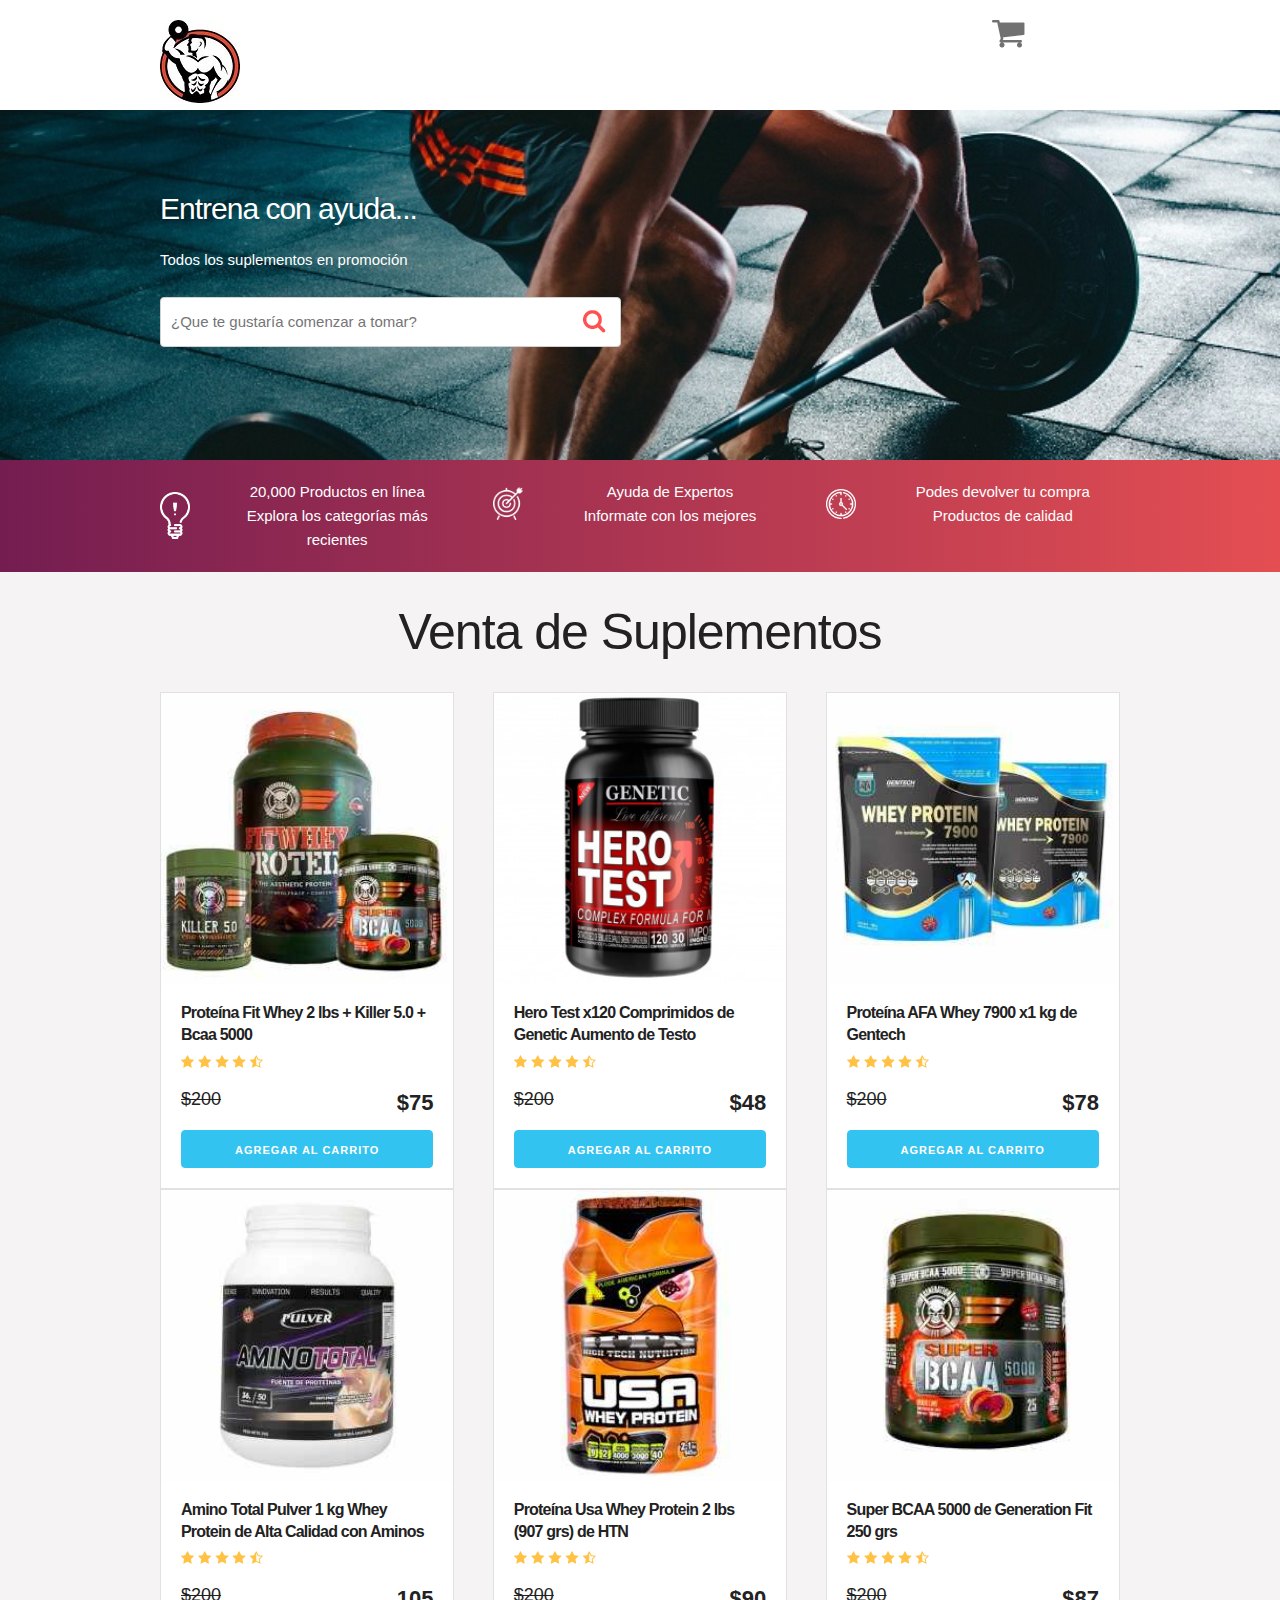
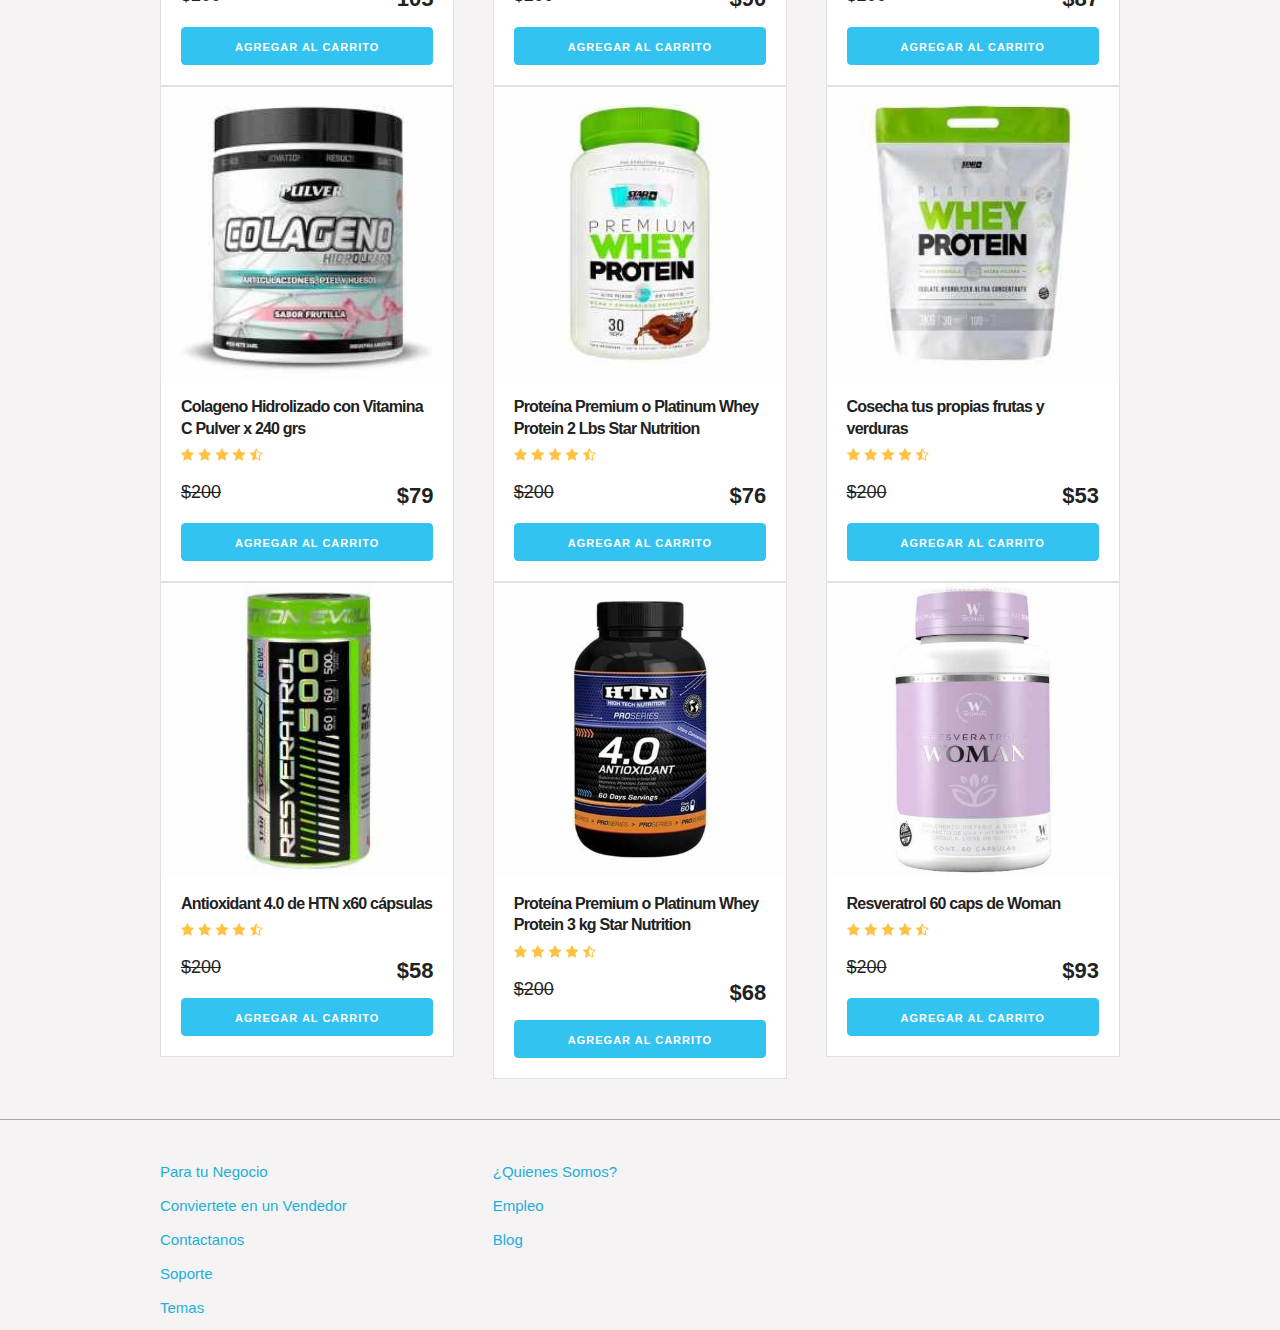
<file: index.html>
<!DOCTYPE html>
<html lang="en">

<head>
    <meta charset="UTF-8">
    <meta name="viewport" content="width=device-width, initial-scale=1.0">
    <meta http-equiv="X-UA-Compatible" content="ie=edge">
    <title>Carrito</title>
    <link rel="stylesheet" href="css/normalize.css">
    <link rel="stylesheet" href="css/skeleton.css">
    <link rel="stylesheet" href="css/custom.css">
</head>

<body>
    <header id="header" class="header">
        <div class="container">
            <div class="row">
                <div class="four columns">
                    <img src="img/logo.jpeg" id="logo">
                </div>
                <div class="two columns u-pull-right">
                    <ul>
                        <li class="submenu">
                            <img src="img/cart.png" id="img-carrito">
                            <div id="carrito">

                                <table id="lista-carrito" class="u-full-width">
                                    <thead>
                                        <tr>
                                            <th>Imagen</th>
                                            <th>Nombre</th>
                                            <th>Precio</th>
                                            <th>Cantidad</th>
                                            <th></th>
                                        </tr>
                                    </thead>
                                    <tbody></tbody>
                                </table>

                                <a href="#" id="vaciar-carrito" class="button u-full-width">Vaciar Carrito</a>
                            </div>
                        </li>
                    </ul>
                </div>
            </div>
        </div>
    </header>


    <div id="hero">
        <div class="container">
            <div class="row">
                <div class="six columns">
                    <div class="contenido-hero">
                        <h2>Entrena con ayuda...</h2>
                        <p>Todos los suplementos en promoción</p>
                        <form action="#" id="busqueda" method="post" class="formulario">
                            <input class="u-full-width" type="text" placeholder="¿Que te gustaría comenzar a tomar?"
                                id="buscador">
                            <input type="submit" id="submit-buscador" class="submit-buscador">
                        </form>
                    </div>
                </div>
            </div>
        </div>
    </div>

    <div class="barra">
        <div class="container">
            <div class="row">
                <div class="four columns icono icono1">
                    <p>20,000 Productos en línea <br>
                        Explora los categorías más recientes</p>
                </div>
                <div class="four columns icono icono2">
                    <p>Ayuda de Expertos <br>
                        Informate con los mejores</p>
                </div>
                <div class="four columns icono icono3">
                    <p>Podes devolver tu compra <br>
                        Productos de calidad</p>
                </div>
            </div>
        </div>

    </div>

    <div id="lista-suplementos" class="container">
        <h1 id="encabezado" class="encabezado">Venta de Suplementos</h1>
        <div class="row">
            <div class="four columns">
                <div class="card">
                    <img src="img/imagen1.jpg" class="imagen-curso u-full-width">
                    <div class="info-card">
                        <h4>Proteína Fit Whey 2 lbs + Killer 5.0 + Bcaa 5000 </h4>
                        <img src="img/estrellas.png">
                        <p class="precio">$200 <span class="u-pull-right ">$75</span></p>
                        <a href="#" class="u-full-width button-primary button input agregar-carrito" data-id="1">Agregar
                            Al Carrito</a>
                    </div>
                </div> <!--.card-->
            </div>
            <div class="four columns">
                <div class="card">
                    <img src="img/imagen2.jpg" class="imagen-curso u-full-width">
                    <div class="info-card">
                        <h4>Hero Test x120 Comprimidos de Genetic Aumento de Testo
                        </h4>
                        <img src="img/estrellas.png">
                        <p class="precio">$200 <span class="u-pull-right ">$48</span></p>
                        <a href="#" class="u-full-width button-primary button input agregar-carrito" data-id="2">Agregar
                            Al Carrito</a>
                    </div>
                </div>
            </div>
            <div class="four columns">
                <div class="card">
                    <img src="img/imagen3.jpg" class="imagen-curso u-full-width">
                    <div class="info-card">
                        <h4>Proteína AFA Whey 7900 x1 kg de Gentech
                        </h4>
                        
                        <img src="img/estrellas.png">
                        <p class="precio">$200 <span class="u-pull-right ">$78</span></p>
                        <a href="#" class="u-full-width button-primary button input agregar-carrito" data-id="3">Agregar
                            Al Carrito</a>
                    </div>
                </div> <!--.card-->
            </div>

        </div> <!--.row-->
        <div class="row">
            <div class="four columns">
                <div class="card">
                    <img src="img/imagen4.jpg" class="imagen-curso u-full-width">
                    <div class="info-card">
                        <h4>Amino Total Pulver 1 kg Whey Protein de Alta Calidad con Aminos
                        </h4>
                      
                        <img src="img/estrellas.png">
                        <p class="precio">$200 <span class="u-pull-right ">105</span></p>
                        <a href="#" class="u-full-width button-primary button input agregar-carrito" data-id="4">Agregar
                            Al Carrito</a>
                    </div>
                </div> <!--.card-->
            </div>
            <div class="four columns">
                <div class="card">
                    <img src="img/imagen5.jpg" class="imagen-curso u-full-width">
                    <div class="info-card">
                        <h4>Proteína Usa Whey Protein 2 lbs (907 grs) de HTN
                        </h4>
                       
                        <img src="img/estrellas.png">
                        <p class="precio">$200 <span class="u-pull-right ">$90</span></p>
                        <a href="#" class="u-full-width button-primary button input agregar-carrito" data-id="5">Agregar
                            Al Carrito</a>
                    </div>
                </div> <!--.card-->
            </div>
            <div class="four columns">
                <div class="card">
                    <img src="img/imagen6.jpg" class="imagen-curso u-full-width">
                    <div class="info-card">
                        <h4>Super BCAA 5000 de Generation Fit 250 grs</h4>
                       
                        <img src="img/estrellas.png">
                        <p class="precio">$200 <span class="u-pull-right ">$87</span></p>
                        <a href="#" class="u-full-width button-primary button input agregar-carrito" data-id="6">Agregar
                            Al Carrito</a>
                    </div>
                </div> <!--.card-->
            </div>
        </div> <!--.row-->
        <div class="row">
            <div class="four columns">
                <div class="card">
                    <img src="img/imagen7.jpg" class="imagen-curso u-full-width">
                    <div class="info-card">
                        <h4>Colageno Hidrolizado con Vitamina C Pulver x 240 grs </h4>
                        
                        <img src="img/estrellas.png">
                        <p class="precio">$200 <span class="u-pull-right ">$79</span></p>
                        <a href="#" class="u-full-width button-primary button input agregar-carrito" data-id="7">Agregar
                            Al Carrito</a>
                    </div>
                </div> <!--.card-->
            </div>
            <div class="four columns">
                <div class="card">
                    <img src="img/imagen8.jpg" class="imagen-curso u-full-width">
                    <div class="info-card">
                        <h4>Proteína Premium o Platinum Whey Protein 2 Lbs Star Nutrition</h4>
        
                        <img src="img/estrellas.png">
                        <p class="precio">$200 <span class="u-pull-right ">$76</span></p>
                        <a href="#" class="u-full-width button-primary button input agregar-carrito" data-id="8">Agregar
                            Al Carrito</a>
                    </div>
                </div> <!--.card-->
            </div>
            <div class="four columns">
                <div class="card">
                    <img src="img/imagen9.jpg" class="imagen-curso u-full-width">
                    <div class="info-card">
                        <h4>Cosecha tus propias frutas y verduras</h4>
                        
                        <img src="img/estrellas.png">
                        <p class="precio">$200 <span class="u-pull-right ">$53</span></p>
                        <a href="#" class="u-full-width button-primary button input agregar-carrito" data-id="9">Agregar
                            Al Carrito</a>
                    </div>
                </div> <!--.card-->
            </div>
        </div> <!--.row-->
        <div class="row">
            <div class="four columns">
                <div class="card">
                    <img src="img/imagen10.jpg" class="imagen-curso u-full-width">
                    <div class="info-card">
                        <h4>Antioxidant 4.0 de HTN x60 cápsulas </h4>
                     
                        <img src="img/estrellas.png">
                        <p class="precio">$200 <span class="u-pull-right ">$58</span></p>
                        <a href="#" class="u-full-width button-primary button input agregar-carrito"
                            data-id="10">Agregar Al Carrito</a>
                    </div>
                </div> <!--.card-->
            </div>
            <div class="four columns">
                <div class="card">
                    <img src="img/imagen11.jpg" class="imagen-curso u-full-width">
                    <div class="info-card">
                        <h4>Proteína Premium o Platinum Whey Protein 3 kg Star Nutrition
                        </h4>
                        <img src="img/estrellas.png">
                        <p class="precio">$200 <span class="u-pull-right ">$68</span></p>
                        <a href="#" class="u-full-width button-primary button input agregar-carrito"
                            data-id="11">Agregar Al Carrito</a>
                    </div>
                </div> <!--.card-->
            </div>
            <div class="four columns">
                <div class="card">
                    <img src="img/imagen12.jpg" class="imagen-curso u-full-width">
                    <div class="info-card">
                        <h4>Resveratrol 60 caps de Woman</h4>
                        
                        <img src="img/estrellas.png">
                        <p class="precio">$200 <span class="u-pull-right ">$93</span></p>
                        <a href="#" class="u-full-width button-primary button input agregar-carrito"
                            data-id="12">Agregar Al Carrito</a>
                    </div>
                </div> <!--.card-->
            </div>
        </div> <!--.row-->
    </div>

    <footer id="footer" class="footer">
        <div class="container">
            <div class="row">
                <div class="four columns">
                    <nav id="principal" class="menu">
                        <a class="enlace" href="#">Para tu Negocio</a>
                        <a class="enlace" href="#">Conviertete en un Vendedor</a>
                        <a class="enlace" href="Contactanos.html">Contactanos</a>
                        <a class="enlace" href="#">Soporte</a>
                        <a class="enlace" href="#">Temas</a>
                    </nav>
                </div>
                <div class="four columns">
                    <nav id="secundaria" class="menu">
                        <a class="enlace" href="#">¿Quienes Somos?</a>
                        <a class="enlace" href="#">Empleo</a>
                        <a class="enlace" href="#">Blog</a>
                    </nav>
                </div>
            </div>
        </div>
    </footer>

    <script src="js/app.js"></script>

</body>

</html>
</file>
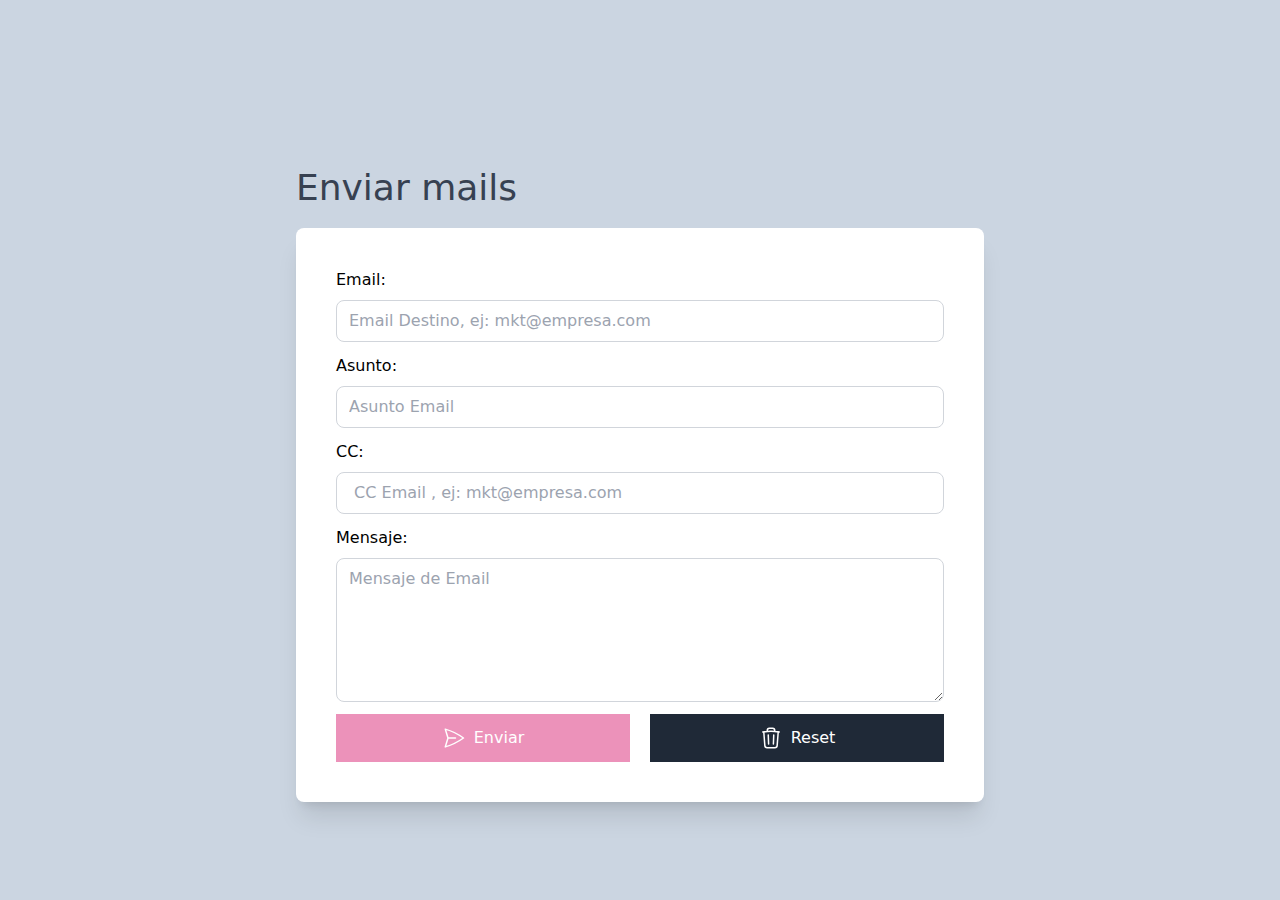
<file: Contactanos.html>
<!DOCTYPE html>
<html lang="en">

<head>
    <meta charset="UTF-8">
    <meta http-equiv="X-UA-Compatible" content="IE=edge">
    <meta name="viewport" content="width=device-width, initial-scale=1.0">
    <title>Envio de Emails</title>
    <link rel="stylesheet" href="css/correo/app.css">
    <link rel="stylesheet" href="css/correo/spinner.css">
</head>

<body class="min-h-screen bg-slate-300">
    <div class="max-w-3xl mx-auto p-10">
        <h1 class="text-4xl text-gray-700 pt-32">Enviar mails</h1>
        <div class="bg-white rounded-lg shadow-xl p-10 mt-5">
            <form id="formulario" class="space-y-3">
                <div class="flex flex-col space-y-2">
                    <label for="email" class="font-regular font-medium">Email:</label>
                    <input id="email" type="email" name="email" placeholder="Email Destino, ej: mkt@empresa.com"
                        class="border border-gray-300 px-3 py-2 rounded-lg" />
                </div>

                <div class="flex flex-col space-y-2">
                    <label for="asunto" class="font-regular font-medium">Asunto:</label>
                    <input id="asunto" type="text" name="asunto" placeholder="Asunto Email"
                        class="border border-gray-300 px-3 py-2 rounded-lg" />
                </div>

                <div class="flex flex-col space-y-2">
                    <label for="cc" class="font-regular font-medium">CC:</label>
                    <input id="cc" type="email" name="cc" placeholder=" CC Email , ej: mkt@empresa.com"
                        class="border border-gray-300 px-3 py-2 rounded-lg" />
                </div>

                <div class="flex flex-col space-y-2">
                    <label for="mensaje" class="font-regular font-medium">Mensaje:</label>
                    <textarea id="mensaje" type="text" name="mensaje" placeholder="Mensaje de Email"
                        class="border border-gray-300 px-3 py-2 rounded-lg h-36"></textarea>
                </div>

                <div id="botones" class="flex gap-5">
                    <button type="submit"
                        class="flex-1 bg-pink-600 text-white flex justify-center gap-2 items-center p-3 opacity-50"
                        disabled>
                        <svg xmlns="http://www.w3.org/2000/svg" fill="none" viewBox="0 0 24 24" stroke-width="1.5"
                            stroke="currentColor" class="w-6 h-6">
                            <path stroke-linecap="round" stroke-linejoin="round"
                                d="M6 12L3.269 3.126A59.768 59.768 0 0121.485 12 59.77 59.77 0 013.27 20.876L5.999 12zm0 0h7.5" />
                        </svg>
                        Enviar
                    </button>

                    <button class="flex-1 bg-gray-800 text-white flex justify-center gap-2 items-center p-3"
                        type="reset">
                        <svg xmlns="http://www.w3.org/2000/svg" fill="none" viewBox="0 0 24 24" stroke-width="1.5"
                            stroke="currentColor" class="w-6 h-6">
                            <path stroke-linecap="round" stroke-linejoin="round"
                                d="M14.74 9l-.346 9m-4.788 0L9.26 9m9.968-3.21c.342.052.682.107 1.022.166m-1.022-.165L18.16 19.673a2.25 2.25 0 01-2.244 2.077H8.084a2.25 2.25 0 01-2.244-2.077L4.772 5.79m14.456 0a48.108 48.108 0 00-3.478-.397m-12 .562c.34-.059.68-.114 1.022-.165m0 0a48.11 48.11 0 013.478-.397m7.5 0v-.916c0-1.18-.91-2.164-2.09-2.201a51.964 51.964 0 00-3.32 0c-1.18.037-2.09 1.022-2.09 2.201v.916m7.5 0a48.667 48.667 0 00-7.5 0" />
                        </svg>
                        Reset
                    </button>
                </div>
            </form>
            <div id="spinner" class="hidden justify-center mt-10">
                <div class="sk-chase">
                    <div class="sk-chase-dot"></div>
                    <div class="sk-chase-dot"></div>
                    <div class="sk-chase-dot"></div>
                    <div class="sk-chase-dot"></div>
                    <div class="sk-chase-dot"></div>
                    <div class="sk-chase-dot"></div>
                </div>
            </div>

        </div>
    </div>



    <script src="js/correo.js"></script>
</body>

</html>
</file>
<file: css/skeleton.css>
/*
* Skeleton V2.0.4
* Copyright 2014, Dave Gamache
* www.getskeleton.com
* Free to use under the MIT license.
* http://www.opensource.org/licenses/mit-license.php
* 12/29/2014
*/


/* Table of contents
––––––––––––––––––––––––––––––––––––––––––––––––––
- Grid
- Base Styles
- Typography
- Links
- Buttons
- Forms
- Lists
- Code
- Tables
- Spacing
- Utilities
- Clearing
- Media Queries
*/


/* Grid
–––––––––––––––––––––––––––––––––––––––––––––––––– */
.container {
  position: relative;
  width: 100%;
  max-width: 960px;
  margin: 0 auto;
  padding: 0 20px;
  box-sizing: border-box; }
.column,
.columns {
  width: 100%;
  float: left;
  box-sizing: border-box; }

/* For devices larger than 400px */
@media (min-width: 400px) {
  .container {
    width: 85%;
    padding: 0; }
}

/* For devices larger than 550px */
@media (min-width: 550px) {
  .container {
    width: 80%; }
  .column,
  .columns {
    margin-left: 4%; }
  .column:first-child,
  .columns:first-child {
    margin-left: 0; }

  .one.column,
  .one.columns                    { width: 4.66666666667%; }
  .two.columns                    { width: 13.3333333333%; }
  .three.columns                  { width: 22%;            }
  .four.columns                   { width: 30.6666666667%; }
  .five.columns                   { width: 39.3333333333%; }
  .six.columns                    { width: 48%;            }
  .seven.columns                  { width: 56.6666666667%; }
  .eight.columns                  { width: 65.3333333333%; }
  .nine.columns                   { width: 74.0%;          }
  .ten.columns                    { width: 82.6666666667%; }
  .eleven.columns                 { width: 91.3333333333%; }
  .twelve.columns                 { width: 100%; margin-left: 0; }

  .one-third.column               { width: 30.6666666667%; }
  .two-thirds.column              { width: 65.3333333333%; }

  .one-half.column                { width: 48%; }

  /* Offsets */
  .offset-by-one.column,
  .offset-by-one.columns          { margin-left: 8.66666666667%; }
  .offset-by-two.column,
  .offset-by-two.columns          { margin-left: 17.3333333333%; }
  .offset-by-three.column,
  .offset-by-three.columns        { margin-left: 26%;            }
  .offset-by-four.column,
  .offset-by-four.columns         { margin-left: 34.6666666667%; }
  .offset-by-five.column,
  .offset-by-five.columns         { margin-left: 43.3333333333%; }
  .offset-by-six.column,
  .offset-by-six.columns          { margin-left: 52%;            }
  .offset-by-seven.column,
  .offset-by-seven.columns        { margin-left: 60.6666666667%; }
  .offset-by-eight.column,
  .offset-by-eight.columns        { margin-left: 69.3333333333%; }
  .offset-by-nine.column,
  .offset-by-nine.columns         { margin-left: 78.0%;          }
  .offset-by-ten.column,
  .offset-by-ten.columns          { margin-left: 86.6666666667%; }
  .offset-by-eleven.column,
  .offset-by-eleven.columns       { margin-left: 95.3333333333%; }

  .offset-by-one-third.column,
  .offset-by-one-third.columns    { margin-left: 34.6666666667%; }
  .offset-by-two-thirds.column,
  .offset-by-two-thirds.columns   { margin-left: 69.3333333333%; }

  .offset-by-one-half.column,
  .offset-by-one-half.columns     { margin-left: 52%; }

}


/* Base Styles
–––––––––––––––––––––––––––––––––––––––––––––––––– */
/* NOTE
html is set to 62.5% so that all the REM measurements throughout Skeleton
are based on 10px sizing. So basically 1.5rem = 15px :) */
html {
  font-size: 62.5%; }
body {
  font-size: 1.5em; /* currently ems cause chrome bug misinterpreting rems on body element */
  line-height: 1.6;
  font-weight: 400;
  font-family: "Raleway", "HelveticaNeue", "Helvetica Neue", Helvetica, Arial, sans-serif;
  color: #222; }


/* Typography
–––––––––––––––––––––––––––––––––––––––––––––––––– */
h1, h2, h3, h4, h5, h6 {
  margin-top: 0;
  margin-bottom: 2rem;
  font-weight: 300; }
h1 { font-size: 4.0rem; line-height: 1.2;  letter-spacing: -.1rem;}
h2 { font-size: 3.6rem; line-height: 1.25; letter-spacing: -.1rem; }
h3 { font-size: 3.0rem; line-height: 1.3;  letter-spacing: -.1rem; }
h4 { font-size: 2.4rem; line-height: 1.35; letter-spacing: -.08rem; }
h5 { font-size: 1.8rem; line-height: 1.5;  letter-spacing: -.05rem; }
h6 { font-size: 1.5rem; line-height: 1.6;  letter-spacing: 0; }

/* Larger than phablet */
@media (min-width: 550px) {
  h1 { font-size: 5.0rem; }
  h2 { font-size: 4.2rem; }
  h3 { font-size: 3.6rem; }
  h4 { font-size: 3.0rem; }
  h5 { font-size: 2.4rem; }
  h6 { font-size: 1.5rem; }
}

p {
  margin-top: 0; }


/* Links
–––––––––––––––––––––––––––––––––––––––––––––––––– */
a {
  color: #1EAEDB; }
a:hover {
  color: #0FA0CE; }


/* Buttons
–––––––––––––––––––––––––––––––––––––––––––––––––– */
.button,
button,
input[type="submit"],
input[type="reset"],
input[type="button"] {
  display: inline-block;
  height: 38px;
  padding: 0 30px;
  color: #555;
  text-align: center;
  font-size: 11px;
  font-weight: 600;
  line-height: 38px;
  letter-spacing: .1rem;
  text-transform: uppercase;
  text-decoration: none;
  white-space: nowrap;
  background-color: transparent;
  border-radius: 4px;
  border: 1px solid #bbb;
  cursor: pointer;
  box-sizing: border-box; }
.button:hover,
button:hover,
input[type="submit"]:hover,
input[type="reset"]:hover,
input[type="button"]:hover,
.button:focus,
button:focus,
input[type="submit"]:focus,
input[type="reset"]:focus,
input[type="button"]:focus {
  color: #333;
  border-color: #888;
  outline: 0; }
.button.button-primary,
button.button-primary,
input[type="submit"].button-primary,
input[type="reset"].button-primary,
input[type="button"].button-primary {
  color: #FFF;
  background-color: #33C3F0;
  border-color: #33C3F0; }
.button.button-primary:hover,
button.button-primary:hover,
input[type="submit"].button-primary:hover,
input[type="reset"].button-primary:hover,
input[type="button"].button-primary:hover,
.button.button-primary:focus,
button.button-primary:focus,
input[type="submit"].button-primary:focus,
input[type="reset"].button-primary:focus,
input[type="button"].button-primary:focus {
  color: #FFF;
  background-color: #1EAEDB;
  border-color: #1EAEDB; }


/* Forms
–––––––––––––––––––––––––––––––––––––––––––––––––– */
input[type="email"],
input[type="number"],
input[type="search"],
input[type="text"],
input[type="tel"],
input[type="url"],
input[type="password"],
textarea,
select {
  height: 38px;
  padding: 6px 10px; /* The 6px vertically centers text on FF, ignored by Webkit */
  background-color: #fff;
  border: 1px solid #D1D1D1;
  border-radius: 4px;
  box-shadow: none;
  box-sizing: border-box; }
/* Removes awkward default styles on some inputs for iOS */
input[type="email"],
input[type="number"],
input[type="search"],
input[type="text"],
input[type="tel"],
input[type="url"],
input[type="password"],
textarea {
  -webkit-appearance: none;
     -moz-appearance: none;
          appearance: none; }
textarea {
  min-height: 65px;
  padding-top: 6px;
  padding-bottom: 6px; }
input[type="email"]:focus,
input[type="number"]:focus,
input[type="search"]:focus,
input[type="text"]:focus,
input[type="tel"]:focus,
input[type="url"]:focus,
input[type="password"]:focus,
textarea:focus,
select:focus {
  border: 1px solid #33C3F0;
  outline: 0; }
label,
legend {
  display: block;
  margin-bottom: .5rem;
  font-weight: 600; }
fieldset {
  padding: 0;
  border-width: 0; }
input[type="checkbox"],
input[type="radio"] {
  display: inline; }
label > .label-body {
  display: inline-block;
  margin-left: .5rem;
  font-weight: normal; }


/* Lists
–––––––––––––––––––––––––––––––––––––––––––––––––– */
ul {
  list-style: circle inside; }
ol {
  list-style: decimal inside; }
ol, ul {
  padding-left: 0;
  margin-top: 0; }
ul ul,
ul ol,
ol ol,
ol ul {
  margin: 1.5rem 0 1.5rem 3rem;
  font-size: 90%; }
li {
  margin-bottom: 1rem; }


/* Code
–––––––––––––––––––––––––––––––––––––––––––––––––– */
code {
  padding: .2rem .5rem;
  margin: 0 .2rem;
  font-size: 90%;
  white-space: nowrap;
  background: #F1F1F1;
  border: 1px solid #E1E1E1;
  border-radius: 4px; }
pre > code {
  display: block;
  padding: 1rem 1.5rem;
  white-space: pre; }


/* Tables
–––––––––––––––––––––––––––––––––––––––––––––––––– */
th,
td {
  padding: 12px 15px;
  text-align: left;
  border-bottom: 1px solid #E1E1E1; }
th:first-child,
td:first-child {
  padding-left: 0; }
th:last-child,
td:last-child {
  padding-right: 0; }


/* Spacing
–––––––––––––––––––––––––––––––––––––––––––––––––– */
button,
.button {
  margin-bottom: 1rem; }
input,
textarea,
select,
fieldset {
  margin-bottom: 1.5rem; }
pre,
blockquote,
dl,
figure,
table,
p,
ul,
ol,
form {
  margin-bottom: 2.5rem; }


/* Utilities
–––––––––––––––––––––––––––––––––––––––––––––––––– */
.u-full-width {
  width: 100%;
  box-sizing: border-box; }
.u-max-full-width {
  max-width: 100%;
  box-sizing: border-box; }
.u-pull-right {
  float: right; }
.u-pull-left {
  float: left; }


/* Misc
–––––––––––––––––––––––––––––––––––––––––––––––––– */
hr {
  margin-top: 3rem;
  margin-bottom: 3.5rem;
  border-width: 0;
  border-top: 1px solid #E1E1E1; }


/* Clearing
–––––––––––––––––––––––––––––––––––––––––––––––––– */

/* Self Clearing Goodness */
.container:after,
.row:after,
.u-cf {
  content: "";
  display: table;
  clear: both; }


/* Media Queries
–––––––––––––––––––––––––––––––––––––––––––––––––– */
/*
Note: The best way to structure the use of media queries is to create the queries
near the relevant code. For example, if you wanted to change the styles for buttons
on small devices, paste the mobile query code up in the buttons section and style it
there.
*/


/* Larger than mobile */
@media (min-width: 400px) {}

/* Larger than phablet (also point when grid becomes active) */
@media (min-width: 550px) {}

/* Larger than tablet */
@media (min-width: 750px) {}

/* Larger than desktop */
@media (min-width: 1000px) {}

/* Larger than Desktop HD */
@media (min-width: 1200px) {}
</file>
<file: css/custom.css>
html {
    font-size: 62.5%;
}
body {
    background-color: #f5f3f3
}
h1 {
    text-align: center;
}
h2 {
    font-size: 3rem;
}
h4 {
    font-size: 16px;
    font-weight: 700;
}
header {
    padding: 20px 0 0 0;
    background: white;
    text-align: center;
}
@media (min-width: 750px) {
    header {
        text-align: left;
    }
}
.borrar-curso {
    background-color: red;
    border-radius: 50%;
    padding: 5px 10px;
    text-decoration: none;
    color: white;
    font-weight: bold;
}

ul {
    list-style: none;
}
#hero {
    background-image:url(../img/hero2.jpg);
    height: 350px;
    background-size: cover;
}
#encabezado {
    margin: 30px 0;
}
.submenu {
    position: relative;
}

.submenu #carrito{
    display: none;
}
.submenu:hover #carrito{
    display: block;
    position: absolute;
    right:0;

    top:100%;
    z-index: 1;
    background-color: white;
    padding: 20px;
    min-height: 400px;
    min-width: 300px;
}
.vacio {
    padding: 10px;
    background-color: crimson;
    text-align: center;
    border-radius: 10px;
    color: white;
}
.contenido-hero {
    margin-top: 80px;
    color: white;
}
.contenido-hero form {
    position: relative;
    margin-bottom: 0;
}
.contenido-hero form #buscador {
    height: 50px;
    margin-bottom: 0;
}
.contenido-hero form .submit-buscador {
    position: absolute;
    right:0;
    top:0;
    height: 100%;
    padding: 0;
    display: block;
    text-indent: -9999px;
    width: 50px;
    background-image: url(../img/lupa.png);
    background-position: right center;
    background-repeat: no-repeat;
    border:none;
}


.barra {
    padding: 20px 0;
    background: #741d51; /* Old browsers */
    background: -moz-linear-gradient(left, #741d51 0%, #e44e52 100%); /* FF3.6-15 */
    background: -webkit-linear-gradient(left, #741d51 0%,#e44e52 100%); /* Chrome10-25,Safari5.1-6 */
    background: linear-gradient(to right, #741d51 0%,#e44e52 100%); /* W3C, IE10+, FF16+, Chrome26+, Opera12+, Safari7+ */
    filter: progid:DXImageTransform.Microsoft.gradient( startColorstr='#741d51', endColorstr='#e44e52',GradientType=1 ); /* IE6-9 */
}

.barra p {
    margin:0;
    color: white;
}
.icono {
    background-repeat: no-repeat;
    background-position: left center;
    padding-left: 60px;
    background-size: 30px;
    margin-bottom: 40px;
    text-align: center;
}
@media (min-width: 750px) {
    .icono {
        margin-bottom:0;
    }
}
.icono1 {
    background-image: url(../img/icono1.png);
}
.icono2 {
    background-image: url(../img/icono2.png);
}
.icono3 {
    background-image: url(../img/icono3.png);
}

#lista-cursos .row {
    margin-bottom:20px;
}
.agregar-carrito {
    margin:10px 0;
}

.card {
    text-align: center;
    border: 1px solid #e1e1e1;
    background: white;
}
@media (min-width: 550px) {
    .card {
        text-align: left;
    }
}
.info-card  {
    padding: 10px 20px;
}

.info-card p, 
.card h4 {
    margin-bottom: 5px;
}
.info-card .precio {
    text-decoration: line-through;
    font-size: 18px;
    margin-top: 10px;
}
.info-card .precio span {
    font-weight: 700;
    font-size: 22px;
}


.footer {
    margin-top: 40px;
    border-top:1px solid #aaa;;
    padding-top: 40px;   
}
.footer .menu a{
display: block;
margin-bottom: 10px;
text-decoration: none;
}
</file>
<file: css/correo/spinner.css>
.sk-chase {
    width: 40px;
    height: 40px;
    position: relative;
    animation: sk-chase 2.5s infinite linear both;
  }
  
  .sk-chase-dot {
    width: 100%;
    height: 100%;
    position: absolute;
    left: 0;
    top: 0; 
    animation: sk-chase-dot 2.0s infinite ease-in-out both; 
  }
  
  .sk-chase-dot:before {
    content: '';
    display: block;
    width: 25%;
    height: 25%;
    background-color: #db2777;
    border-radius: 100%;
    animation: sk-chase-dot-before 2.0s infinite ease-in-out both; 
  }
  
  .sk-chase-dot:nth-child(1) { animation-delay: -1.1s; }
  .sk-chase-dot:nth-child(2) { animation-delay: -1.0s; }
  .sk-chase-dot:nth-child(3) { animation-delay: -0.9s; }
  .sk-chase-dot:nth-child(4) { animation-delay: -0.8s; }
  .sk-chase-dot:nth-child(5) { animation-delay: -0.7s; }
  .sk-chase-dot:nth-child(6) { animation-delay: -0.6s; }
  .sk-chase-dot:nth-child(1):before { animation-delay: -1.1s; }
  .sk-chase-dot:nth-child(2):before { animation-delay: -1.0s; }
  .sk-chase-dot:nth-child(3):before { animation-delay: -0.9s; }
  .sk-chase-dot:nth-child(4):before { animation-delay: -0.8s; }
  .sk-chase-dot:nth-child(5):before { animation-delay: -0.7s; }
  .sk-chase-dot:nth-child(6):before { animation-delay: -0.6s; }
  
  @keyframes sk-chase {
    100% { transform: rotate(360deg); } 
  }
  
  @keyframes sk-chase-dot {
    80%, 100% { transform: rotate(360deg); } 
  }
  
  @keyframes sk-chase-dot-before {
    50% {
      transform: scale(0.4); 
    } 100%, 0% {
      transform: scale(1.0); 
    } 
  }
</file>
<file: css/correo/app.css>
/*
! tailwindcss v3.1.8 | MIT License | https://tailwindcss.com
*/

/*
1. Prevent padding and border from affecting element width. (https://github.com/mozdevs/cssremedy/issues/4)
2. Allow adding a border to an element by just adding a border-width. (https://github.com/tailwindcss/tailwindcss/pull/116)
*/

*,
::before,
::after {
  box-sizing: border-box;
  /* 1 */
  border-width: 0;
  /* 2 */
  border-style: solid;
  /* 2 */
  border-color: #e5e7eb;
  /* 2 */
}

::before,
::after {
  --tw-content: '';
}

/*
1. Use a consistent sensible line-height in all browsers.
2. Prevent adjustments of font size after orientation changes in iOS.
3. Use a more readable tab size.
4. Use the user's configured `sans` font-family by default.
*/

html {
  line-height: 1.5;
  /* 1 */
  -webkit-text-size-adjust: 100%;
  /* 2 */
  -moz-tab-size: 4;
  /* 3 */
  -o-tab-size: 4;
     tab-size: 4;
  /* 3 */
  font-family: ui-sans-serif, system-ui, -apple-system, BlinkMacSystemFont, "Segoe UI", Roboto, "Helvetica Neue", Arial, "Noto Sans", sans-serif, "Apple Color Emoji", "Segoe UI Emoji", "Segoe UI Symbol", "Noto Color Emoji";
  /* 4 */
}

/*
1. Remove the margin in all browsers.
2. Inherit line-height from `html` so users can set them as a class directly on the `html` element.
*/

body {
  margin: 0;
  /* 1 */
  line-height: inherit;
  /* 2 */
}

/*
1. Add the correct height in Firefox.
2. Correct the inheritance of border color in Firefox. (https://bugzilla.mozilla.org/show_bug.cgi?id=190655)
3. Ensure horizontal rules are visible by default.
*/

hr {
  height: 0;
  /* 1 */
  color: inherit;
  /* 2 */
  border-top-width: 1px;
  /* 3 */
}

/*
Add the correct text decoration in Chrome, Edge, and Safari.
*/

abbr:where([title]) {
  -webkit-text-decoration: underline dotted;
          text-decoration: underline dotted;
}

/*
Remove the default font size and weight for headings.
*/

h1,
h2,
h3,
h4,
h5,
h6 {
  font-size: inherit;
  font-weight: inherit;
}

/*
Reset links to optimize for opt-in styling instead of opt-out.
*/

a {
  color: inherit;
  text-decoration: inherit;
}

/*
Add the correct font weight in Edge and Safari.
*/

b,
strong {
  font-weight: bolder;
}

/*
1. Use the user's configured `mono` font family by default.
2. Correct the odd `em` font sizing in all browsers.
*/

code,
kbd,
samp,
pre {
  font-family: ui-monospace, SFMono-Regular, Menlo, Monaco, Consolas, "Liberation Mono", "Courier New", monospace;
  /* 1 */
  font-size: 1em;
  /* 2 */
}

/*
Add the correct font size in all browsers.
*/

small {
  font-size: 80%;
}

/*
Prevent `sub` and `sup` elements from affecting the line height in all browsers.
*/

sub,
sup {
  font-size: 75%;
  line-height: 0;
  position: relative;
  vertical-align: baseline;
}

sub {
  bottom: -0.25em;
}

sup {
  top: -0.5em;
}

/*
1. Remove text indentation from table contents in Chrome and Safari. (https://bugs.chromium.org/p/chromium/issues/detail?id=999088, https://bugs.webkit.org/show_bug.cgi?id=201297)
2. Correct table border color inheritance in all Chrome and Safari. (https://bugs.chromium.org/p/chromium/issues/detail?id=935729, https://bugs.webkit.org/show_bug.cgi?id=195016)
3. Remove gaps between table borders by default.
*/

table {
  text-indent: 0;
  /* 1 */
  border-color: inherit;
  /* 2 */
  border-collapse: collapse;
  /* 3 */
}

/*
1. Change the font styles in all browsers.
2. Remove the margin in Firefox and Safari.
3. Remove default padding in all browsers.
*/

button,
input,
optgroup,
select,
textarea {
  font-family: inherit;
  /* 1 */
  font-size: 100%;
  /* 1 */
  font-weight: inherit;
  /* 1 */
  line-height: inherit;
  /* 1 */
  color: inherit;
  /* 1 */
  margin: 0;
  /* 2 */
  padding: 0;
  /* 3 */
}

/*
Remove the inheritance of text transform in Edge and Firefox.
*/

button,
select {
  text-transform: none;
}

/*
1. Correct the inability to style clickable types in iOS and Safari.
2. Remove default button styles.
*/

button,
[type='button'],
[type='reset'],
[type='submit'] {
  -webkit-appearance: button;
  /* 1 */
  background-color: transparent;
  /* 2 */
  background-image: none;
  /* 2 */
}

/*
Use the modern Firefox focus style for all focusable elements.
*/

:-moz-focusring {
  outline: auto;
}

/*
Remove the additional `:invalid` styles in Firefox. (https://github.com/mozilla/gecko-dev/blob/2f9eacd9d3d995c937b4251a5557d95d494c9be1/layout/style/res/forms.css#L728-L737)
*/

:-moz-ui-invalid {
  box-shadow: none;
}

/*
Add the correct vertical alignment in Chrome and Firefox.
*/

progress {
  vertical-align: baseline;
}

/*
Correct the cursor style of increment and decrement buttons in Safari.
*/

::-webkit-inner-spin-button,
::-webkit-outer-spin-button {
  height: auto;
}

/*
1. Correct the odd appearance in Chrome and Safari.
2. Correct the outline style in Safari.
*/

[type='search'] {
  -webkit-appearance: textfield;
  /* 1 */
  outline-offset: -2px;
  /* 2 */
}

/*
Remove the inner padding in Chrome and Safari on macOS.
*/

::-webkit-search-decoration {
  -webkit-appearance: none;
}

/*
1. Correct the inability to style clickable types in iOS and Safari.
2. Change font properties to `inherit` in Safari.
*/

::-webkit-file-upload-button {
  -webkit-appearance: button;
  /* 1 */
  font: inherit;
  /* 2 */
}

/*
Add the correct display in Chrome and Safari.
*/

summary {
  display: list-item;
}

/*
Removes the default spacing and border for appropriate elements.
*/

blockquote,
dl,
dd,
h1,
h2,
h3,
h4,
h5,
h6,
hr,
figure,
p,
pre {
  margin: 0;
}

fieldset {
  margin: 0;
  padding: 0;
}

legend {
  padding: 0;
}

ol,
ul,
menu {
  list-style: none;
  margin: 0;
  padding: 0;
}

/*
Prevent resizing textareas horizontally by default.
*/

textarea {
  resize: vertical;
}

/*
1. Reset the default placeholder opacity in Firefox. (https://github.com/tailwindlabs/tailwindcss/issues/3300)
2. Set the default placeholder color to the user's configured gray 400 color.
*/

input::-moz-placeholder, textarea::-moz-placeholder {
  opacity: 1;
  /* 1 */
  color: #9ca3af;
  /* 2 */
}

input::placeholder,
textarea::placeholder {
  opacity: 1;
  /* 1 */
  color: #9ca3af;
  /* 2 */
}

/*
Set the default cursor for buttons.
*/

button,
[role="button"] {
  cursor: pointer;
}

/*
Make sure disabled buttons don't get the pointer cursor.
*/

:disabled {
  cursor: default;
}

/*
1. Make replaced elements `display: block` by default. (https://github.com/mozdevs/cssremedy/issues/14)
2. Add `vertical-align: middle` to align replaced elements more sensibly by default. (https://github.com/jensimmons/cssremedy/issues/14#issuecomment-634934210)
   This can trigger a poorly considered lint error in some tools but is included by design.
*/

img,
svg,
video,
canvas,
audio,
iframe,
embed,
object {
  display: block;
  /* 1 */
  vertical-align: middle;
  /* 2 */
}

/*
Constrain images and videos to the parent width and preserve their intrinsic aspect ratio. (https://github.com/mozdevs/cssremedy/issues/14)
*/

img,
video {
  max-width: 100%;
  height: auto;
}

*, ::before, ::after {
  --tw-border-spacing-x: 0;
  --tw-border-spacing-y: 0;
  --tw-translate-x: 0;
  --tw-translate-y: 0;
  --tw-rotate: 0;
  --tw-skew-x: 0;
  --tw-skew-y: 0;
  --tw-scale-x: 1;
  --tw-scale-y: 1;
  --tw-pan-x:  ;
  --tw-pan-y:  ;
  --tw-pinch-zoom:  ;
  --tw-scroll-snap-strictness: proximity;
  --tw-ordinal:  ;
  --tw-slashed-zero:  ;
  --tw-numeric-figure:  ;
  --tw-numeric-spacing:  ;
  --tw-numeric-fraction:  ;
  --tw-ring-inset:  ;
  --tw-ring-offset-width: 0px;
  --tw-ring-offset-color: #fff;
  --tw-ring-color: rgb(59 130 246 / 0.5);
  --tw-ring-offset-shadow: 0 0 #0000;
  --tw-ring-shadow: 0 0 #0000;
  --tw-shadow: 0 0 #0000;
  --tw-shadow-colored: 0 0 #0000;
  --tw-blur:  ;
  --tw-brightness:  ;
  --tw-contrast:  ;
  --tw-grayscale:  ;
  --tw-hue-rotate:  ;
  --tw-invert:  ;
  --tw-saturate:  ;
  --tw-sepia:  ;
  --tw-drop-shadow:  ;
  --tw-backdrop-blur:  ;
  --tw-backdrop-brightness:  ;
  --tw-backdrop-contrast:  ;
  --tw-backdrop-grayscale:  ;
  --tw-backdrop-hue-rotate:  ;
  --tw-backdrop-invert:  ;
  --tw-backdrop-opacity:  ;
  --tw-backdrop-saturate:  ;
  --tw-backdrop-sepia:  ;
}

::backdrop {
  --tw-border-spacing-x: 0;
  --tw-border-spacing-y: 0;
  --tw-translate-x: 0;
  --tw-translate-y: 0;
  --tw-rotate: 0;
  --tw-skew-x: 0;
  --tw-skew-y: 0;
  --tw-scale-x: 1;
  --tw-scale-y: 1;
  --tw-pan-x:  ;
  --tw-pan-y:  ;
  --tw-pinch-zoom:  ;
  --tw-scroll-snap-strictness: proximity;
  --tw-ordinal:  ;
  --tw-slashed-zero:  ;
  --tw-numeric-figure:  ;
  --tw-numeric-spacing:  ;
  --tw-numeric-fraction:  ;
  --tw-ring-inset:  ;
  --tw-ring-offset-width: 0px;
  --tw-ring-offset-color: #fff;
  --tw-ring-color: rgb(59 130 246 / 0.5);
  --tw-ring-offset-shadow: 0 0 #0000;
  --tw-ring-shadow: 0 0 #0000;
  --tw-shadow: 0 0 #0000;
  --tw-shadow-colored: 0 0 #0000;
  --tw-blur:  ;
  --tw-brightness:  ;
  --tw-contrast:  ;
  --tw-grayscale:  ;
  --tw-hue-rotate:  ;
  --tw-invert:  ;
  --tw-saturate:  ;
  --tw-sepia:  ;
  --tw-drop-shadow:  ;
  --tw-backdrop-blur:  ;
  --tw-backdrop-brightness:  ;
  --tw-backdrop-contrast:  ;
  --tw-backdrop-grayscale:  ;
  --tw-backdrop-hue-rotate:  ;
  --tw-backdrop-invert:  ;
  --tw-backdrop-opacity:  ;
  --tw-backdrop-saturate:  ;
  --tw-backdrop-sepia:  ;
}

.mx-auto {
  margin-left: auto;
  margin-right: auto;
}

.mt-5 {
  margin-top: 1.25rem;
}

.mt-10 {
  margin-top: 2.5rem;
}

.flex {
  display: flex;
}

.hidden {
  display: none;
}

.h-36 {
  height: 9rem;
}

.h-6 {
  height: 1.5rem;
}

.min-h-screen {
  min-height: 100vh;
}

.w-6 {
  width: 1.5rem;
}

.max-w-3xl {
  max-width: 48rem;
}

.flex-1 {
  flex: 1 1 0%;
}

.flex-col {
  flex-direction: column;
}

.items-center {
  align-items: center;
}

.justify-center {
  justify-content: center;
}

.gap-5 {
  gap: 1.25rem;
}

.gap-2 {
  gap: 0.5rem;
}

.space-y-3 > :not([hidden]) ~ :not([hidden]) {
  --tw-space-y-reverse: 0;
  margin-top: calc(0.75rem * calc(1 - var(--tw-space-y-reverse)));
  margin-bottom: calc(0.75rem * var(--tw-space-y-reverse));
}

.space-y-2 > :not([hidden]) ~ :not([hidden]) {
  --tw-space-y-reverse: 0;
  margin-top: calc(0.5rem * calc(1 - var(--tw-space-y-reverse)));
  margin-bottom: calc(0.5rem * var(--tw-space-y-reverse));
}

.rounded-lg {
  border-radius: 0.5rem;
}

.border {
  border-width: 1px;
}

.border-gray-300 {
  --tw-border-opacity: 1;
  border-color: rgb(209 213 219 / var(--tw-border-opacity));
}

.bg-slate-300 {
  --tw-bg-opacity: 1;
  background-color: rgb(203 213 225 / var(--tw-bg-opacity));
}

.bg-white {
  --tw-bg-opacity: 1;
  background-color: rgb(255 255 255 / var(--tw-bg-opacity));
}

.bg-pink-600 {
  --tw-bg-opacity: 1;
  background-color: rgb(219 39 119 / var(--tw-bg-opacity));
}

.bg-gray-800 {
  --tw-bg-opacity: 1;
  background-color: rgb(31 41 55 / var(--tw-bg-opacity));
}

.bg-green-500 {
  --tw-bg-opacity: 1;
  background-color: rgb(34 197 94 / var(--tw-bg-opacity));
}

.bg-red-600 {
  --tw-bg-opacity: 1;
  background-color: rgb(220 38 38 / var(--tw-bg-opacity));
}

.p-10 {
  padding: 2.5rem;
}

.p-3 {
  padding: 0.75rem;
}

.p-2 {
  padding: 0.5rem;
}

.px-3 {
  padding-left: 0.75rem;
  padding-right: 0.75rem;
}

.py-2 {
  padding-top: 0.5rem;
  padding-bottom: 0.5rem;
}

.pt-32 {
  padding-top: 8rem;
}

.text-center {
  text-align: center;
}

.text-4xl {
  font-size: 2.25rem;
  line-height: 2.5rem;
}

.text-sm {
  font-size: 0.875rem;
  line-height: 1.25rem;
}

.font-medium {
  font-weight: 500;
}

.font-bold {
  font-weight: 700;
}

.uppercase {
  text-transform: uppercase;
}

.text-gray-700 {
  --tw-text-opacity: 1;
  color: rgb(55 65 81 / var(--tw-text-opacity));
}

.text-white {
  --tw-text-opacity: 1;
  color: rgb(255 255 255 / var(--tw-text-opacity));
}

.opacity-50 {
  opacity: 0.5;
}

.shadow-xl {
  --tw-shadow: 0 20px 25px -5px rgb(0 0 0 / 0.1), 0 8px 10px -6px rgb(0 0 0 / 0.1);
  --tw-shadow-colored: 0 20px 25px -5px var(--tw-shadow-color), 0 8px 10px -6px var(--tw-shadow-color);
  box-shadow: var(--tw-ring-offset-shadow, 0 0 #0000), var(--tw-ring-shadow, 0 0 #0000), var(--tw-shadow);
}
</file>
